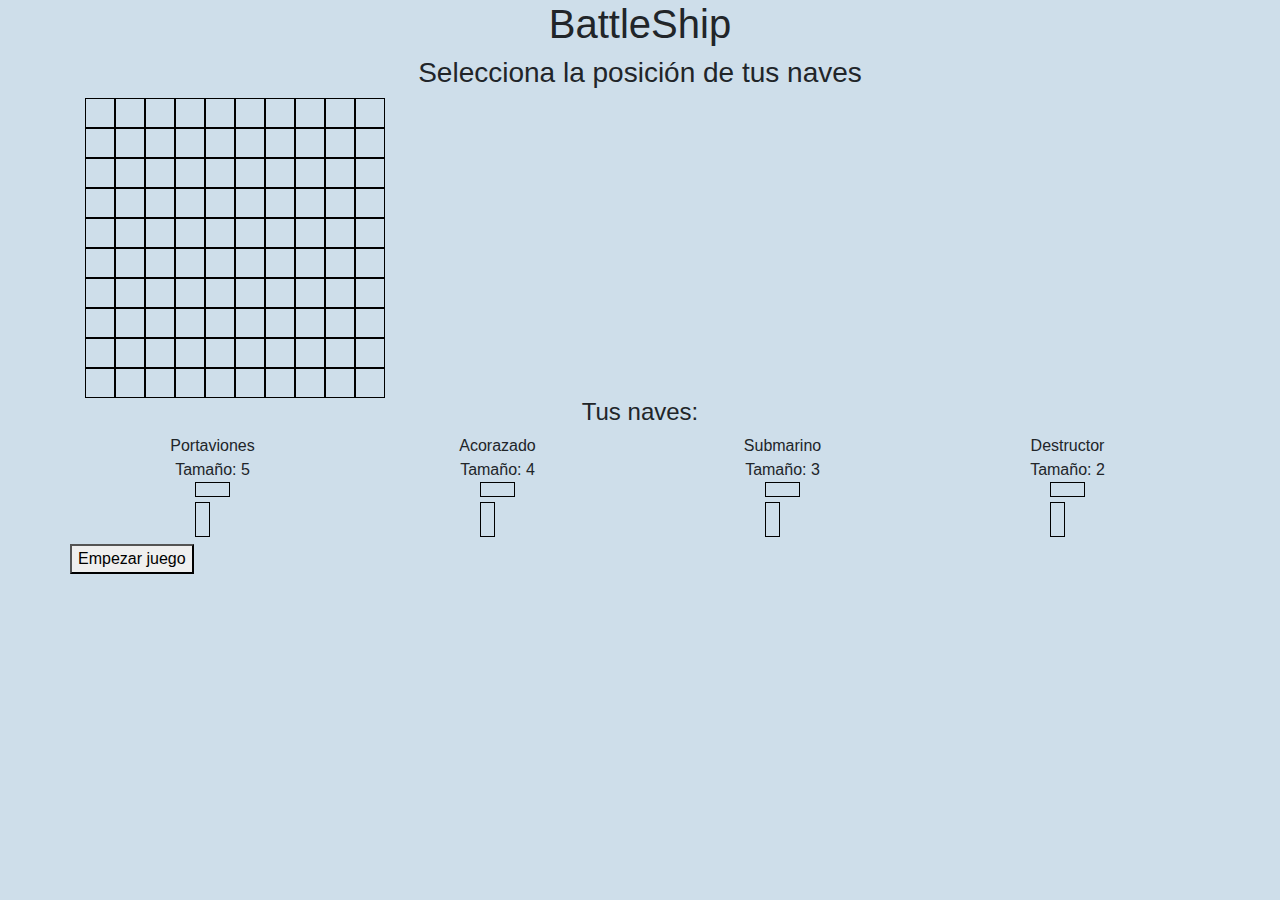
<file: UNIDAD 1/batalla naval/index.html>
<!DOCTYPE html>
<html>
    <head>
        <meta charset="UTF-8">
        <link rel="stylesheet" href="https://stackpath.bootstrapcdn.com/bootstrap/4.3.1/css/bootstrap.min.css" integrity="sha384-ggOyR0iXCbMQv3Xipma34MD+dH/1fQ784/j6cY/iJTQUOhcWr7x9JvoRxT2MZw1T" crossorigin="anonymous">
        <link rel="stylesheet" href="battle.css" type="text/css" />
        <title>BattleShip Game</title>
    </head>
    <body>
        <h1>BattleShip</h1>
        <h3>Selecciona la posición de tus naves</h3>
        <div class="container">
            <div class="row">
                <div class="col">
                    <div id="board">
                    </div>
                </div>
                <div class="col">
                    <div id="boardAttack">
                    </div>
                </div>
            </div>
            <h4>Tus naves:</h4>
            <div id="ships" class="row">
                <div class="col"> 
                    <div>
                        <span>Portaviones</span></br>
                        <span>Tamaño: 5</span>
                    </div>
                    <div class="position"></div>
                </div>
                <div class="col"> 
                    <div>
                        <span>Acorazado</span></br>
                        <span>Tamaño: 4</span>
                    </div>
                    <div class="position"></div>
                </div>
                <div class="col"> 
                    <div>
                        <span>Submarino</span></br>
                        <span>Tamaño: 3</span>
                    </div>
                    <div class="position"></div>
                </div>
                <div class="col"> 
                    <div>
                        <span>Destructor</span></br>
                        <span>Tamaño: 2</span>
                    </div>
                    <div class="position"></div>
                </div>           
            </div>
            <div class="row">
                <button id="button" onclick="startGame()">Empezar juego</button>
            </div>
        </div>
        <script type="text/javascript" src="battle.js"></script>
    </body>
</html>
</file>
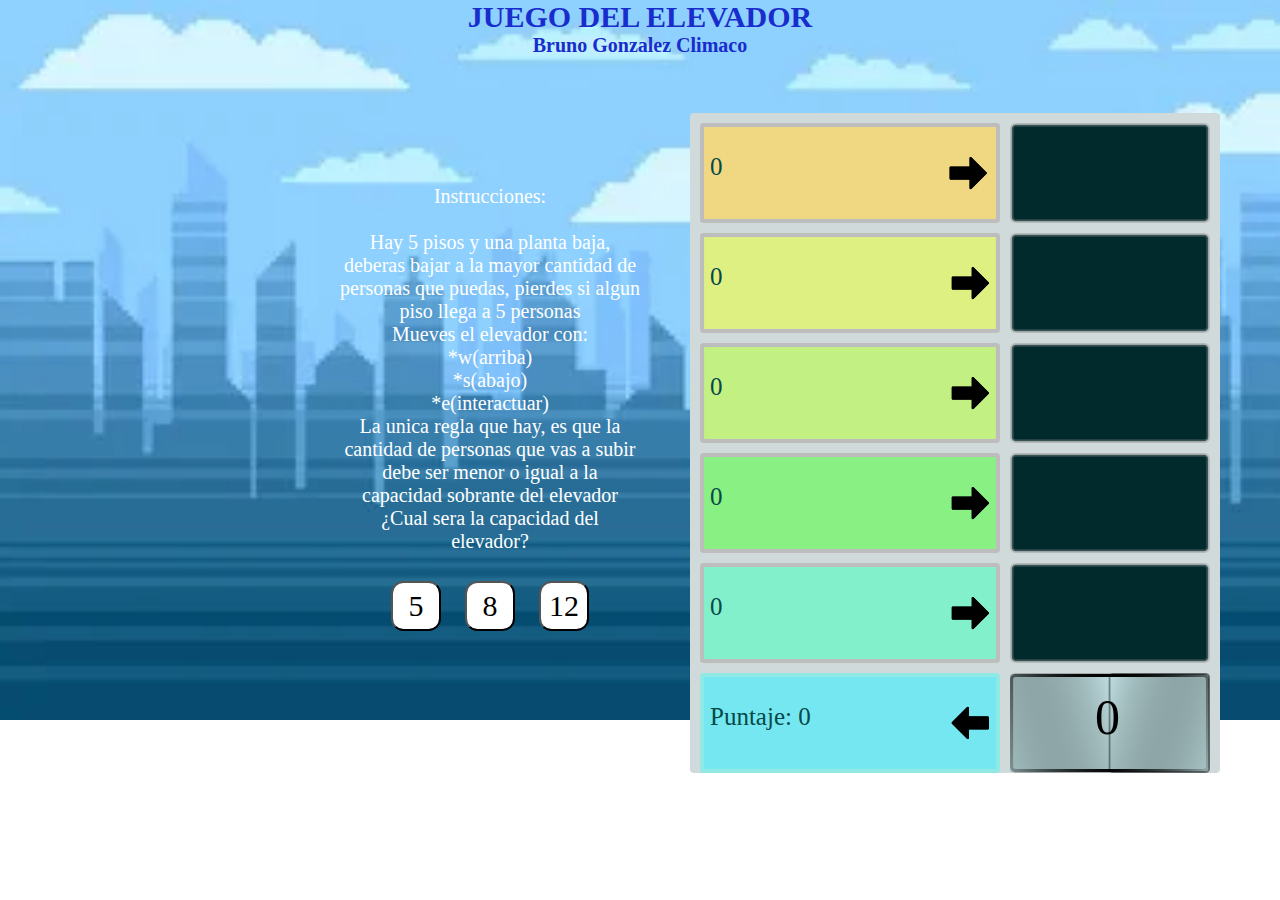
<file: UNIDAD 2/Elevador/index.html>
<!DOCTYPE html>
<html lang="en">
<head>
    <meta charset="UTF-8">
    <meta http-equiv="X-UA-Compatible" content="IE=edge">
    <meta name="viewport" content="width=device-width, initial-scale=1.0">
    <title>Elevador</title>
    <link rel="stylesheet" href="style.css">
</head>
<body>

    <h1 id="titulo">JUEGO DEL ELEVADOR</h1>
    <h1 id="sub">Bruno Gonzalez Climaco</h1>

    <main>

        <section>

            <div id="parte1">

                <span id="instrucciones">Instrucciones:<br><br>Hay 5 pisos y una planta baja, deberas bajar a la mayor cantidad de personas que puedas, pierdes si algun piso llega a 5 personas<br>Mueves el elevador con:<br> *w(arriba)<br>*s(abajo)<br>*e(interactuar)<br>La unica regla que hay, es que la cantidad de personas que vas a subir debe ser menor o igual a la capacidad sobrante del elevador<br>¿Cual sera la capacidad del elevador?<br></span>
                <br>
                <button id="btn1" class="btn">5</button>
                <button id="btn2" class="btn">8</button>
                <button id="btn3" class="btn">12</button>

            </div>

        </section>

        <section>

            <br>
            <br>

            <div class="elevador">

                <div id="piso5"><span class="cant" id="p5">0</span></div>
                <div id="piso4"><span class="cant" id="p4">0</span></div>
                <div id="piso3"><span class="cant" id="p3">0</span></div>
                <div id="piso2"><span class="cant" id="p2">0</span></div>
                <div id="piso1"><span class="cant" id="p1">0</span></div>
                <div id="piso0"><span class="cant" id="p0">Puntaje: 0</span></div>
                <div id="e"><span id="cap">0</span></div>

            </div>

        </section>

        <script src="main.js"></script>

    </main>
    
</body>
</html>
</file>
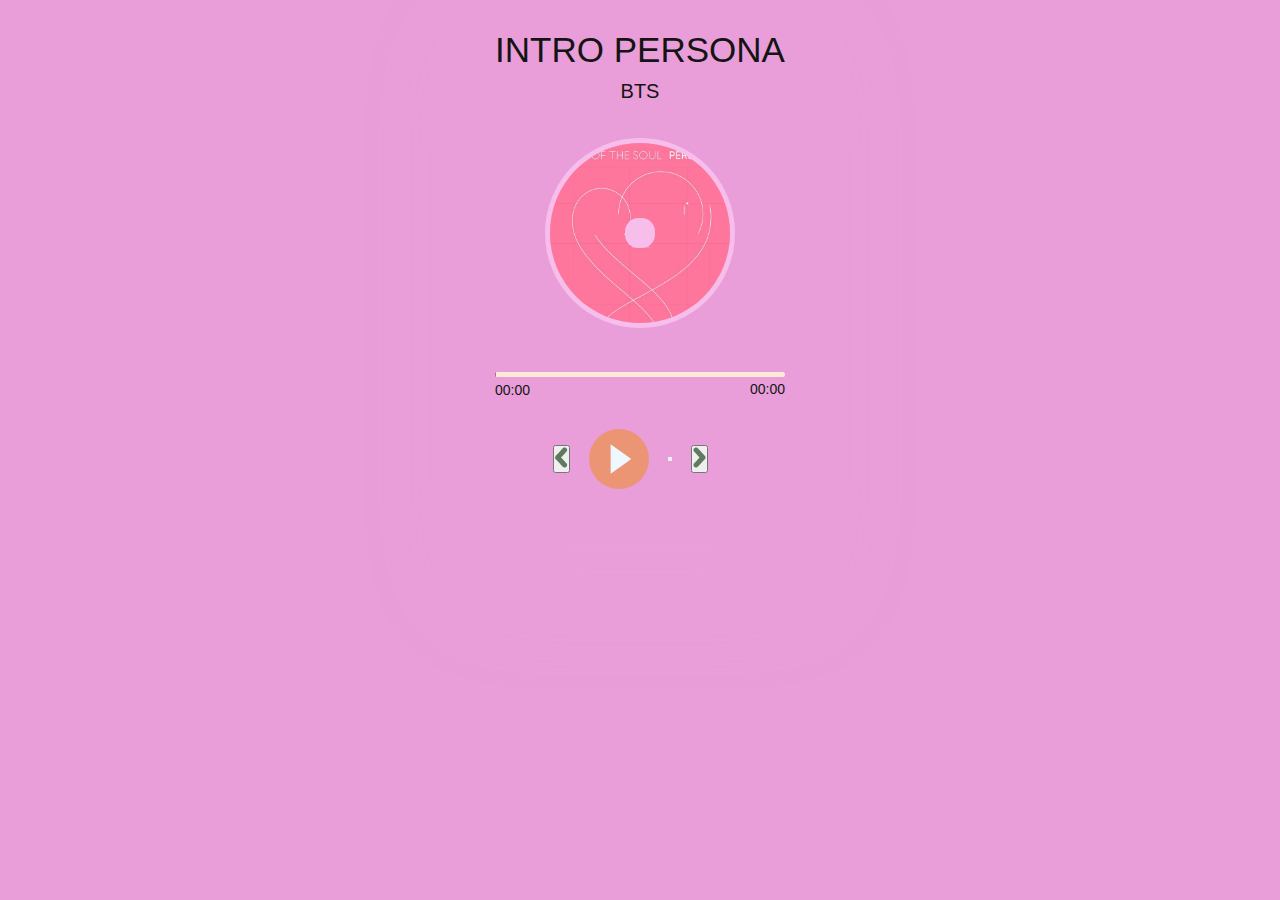
<file: UNIDAD 2/rocolaa/index.html>
<!DOCTYPE html>
<html lang="en">
<head>
    <meta charset="UTF-8">
    <meta http-equiv="X-UA-Compatible" content="IE=edge">
    <meta name="viewport" content="width=device-width, initial-scale=1.0">
    <title>ROCOLA</title>
    <link rel="stylesheet" href="style.css">
</head>
<body>
  <div>
    <audio src="" id="audio"></audio>
    
    <div class="Rocola">
    <h1 class="Nombre"> INTRO PERSONA</h1>
    <p class="Artista">BTS</p>
    <div class="Disco "></div>

    <div class="Deslizador">
        <input type="range" value="0"  class="Busqueda">
        <span class="Tiempo">00:00</span>
        <span class="Duracion">00:00</span>
    </div>

    <div class="Controles">
        <button class="Atras boton"><img src="img/cambiar.png" alt=""></button>
        <button class="Play pause">
            <span></span>
            <span></span>
            <button>
            <button class="Delante boton"><img src="img/cambiar1.png" alt=""></button>
        <div>

    </div>
    <script src="data.js"></script>
    <script src="app.js"></script>


    
</body>
</html>
</file>
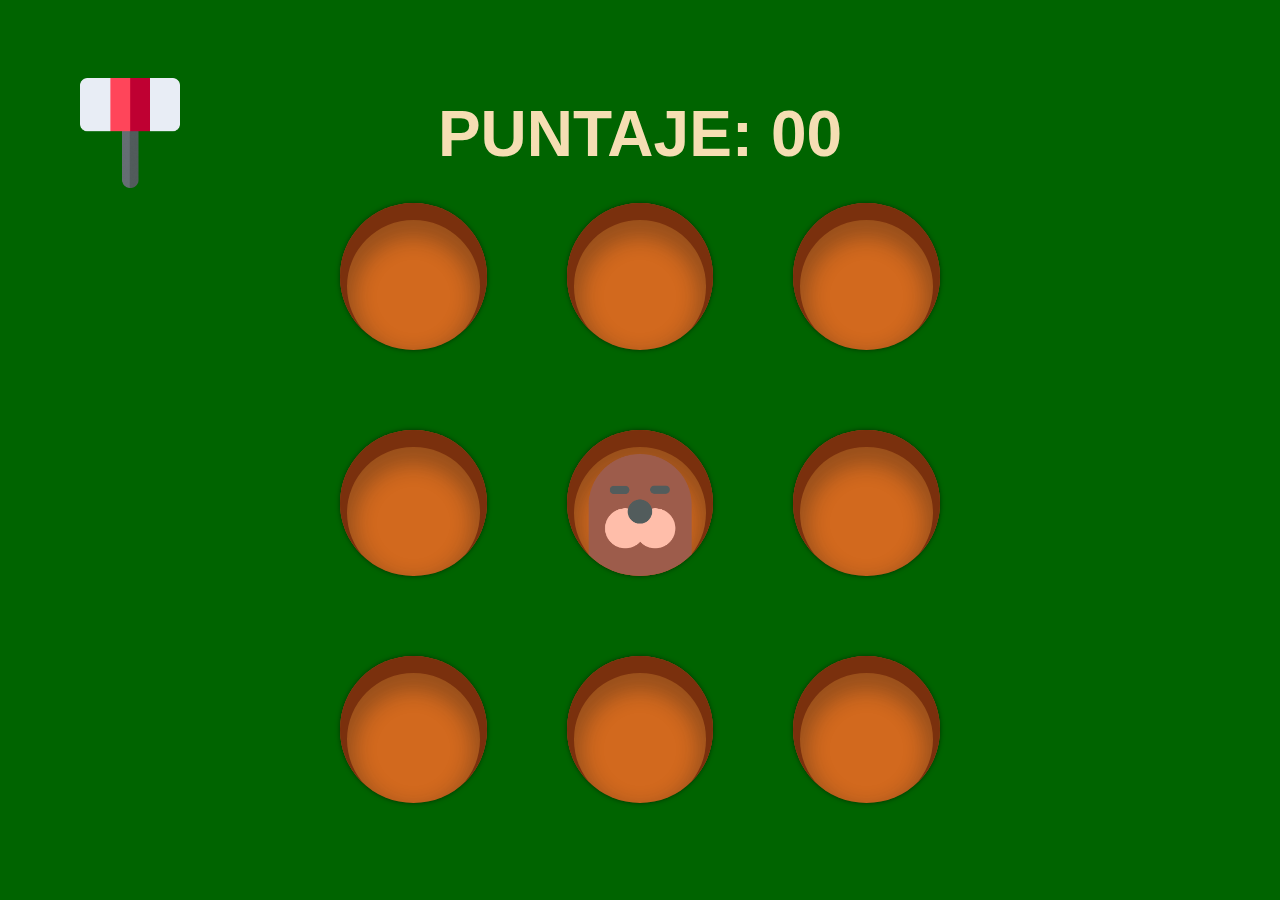
<file: UNIDAD 2/topos/index.html>
<!DOCTYPE html>
<html lang="en">
<head>
    <meta charset="UTF-8">
    <meta http-equiv="X-UA-Compatible" content="IE=edge">
    <meta name="viewport" content="width=device-width, initial-scale=1.0">
    <link rel="stylesheet" href="style.css">
    <title>TOPOS</title>
</head>
<body>
    <h1 class="puntaje">PUNTAJE: <span>00</span></h1>
    <div class="casilla">
        <div class="hoyo"></div>
        <div class="hoyo"></div>
        <div class="hoyo"></div>
        <div class="hoyo"></div>
        <div class="hoyo"></div>
        <div class="hoyo"></div>
        <div class="hoyo"></div>
        <div class="hoyo"></div>
        <div class="hoyo"></div>
    </div>
    <div class="cursor"></div>

    <script src="app.js"></script>
</body>
</html>
</file>
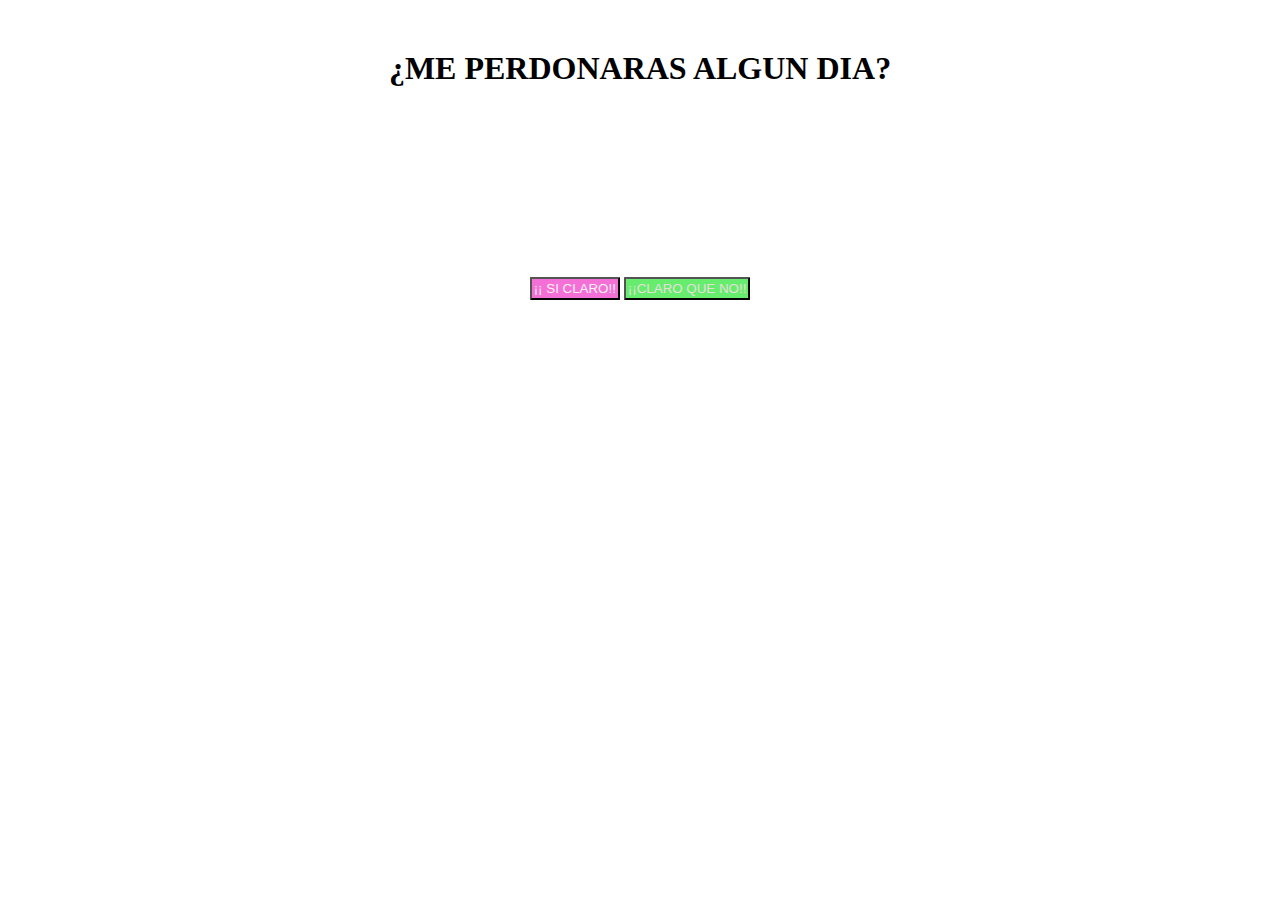
<file: UNIDAD 1/novia/Untitled-1.html>
<!DOCTYPE html>
<html lang="en">
<head>
    <meta charset="UTF-8">
    <meta http-equiv="X-UA-Compatible" content="IE=edge">
    <meta name="viewport" content="width=device-width, initial-scale=1.0">
    <title> ¿ME PERDONAS?</title>
</head>
<body>
    <div style="text-align: center; margin-top: 50px;">
        <h1>¿ME PERDONARAS ALGUN DIA?</h1> 
        <!-- estilos para los rectangulos-->
        <div style="text-align: center; margin-top: 15%;">
            <button id="boton-aceptar" style="background-color: #f35cd2e0; color: rgb(248, 241, 241); border-radius: 1px; padding: 2px;">¡¡ SI CLARO!!</button>
            <button id="boton-cancelar" style="background-color: #48e950d5; color: rgb(230, 222, 222); border-radius: 1px; padding: 2px;">¡¡CLARO QUE NO!!</button>
            
        </div>    
    </body>
    <script>
    
        var contador = 0;
        var botonAceptar = document.getElementById('boton-aceptar');
        var botonCancelar = document.getElementById('boton-cancelar');
        var botonTalvez = document.getElementById('boton-talvez');
        //  click del botón aceptar
        botonAceptar.addEventListener('click', function() {
            // Redireccionamos a la página de confirmación
            aceptar();
        });
        // mover el botón cancelar al poner el mouse encima
        botonCancelar.addEventListener('mouseover', function() {
            // Redireccionamos a la página de confirmación
            cancelar();
        });
    
        /*
        * Mandar alerta
        */
        function aceptar() {
            alert('GRACIAS');
        }
    
        /*
        * Mover el botón cancelar a cualquier lugar de la página
        */
        function cancelar() {
            // -- Resolución de la pantalla 
            let x = window.innerWidth - botonCancelar.offsetWidth;
            let y = window.innerHeight - botonCancelar.offsetHeight;
            // -- número aleatorio entre 0 y la resolución de la pantalla   
            let aleatorioX = Math.floor(Math.random() * x);
            let aleatorioY = Math.floor(Math.random() * y);
    
            botonCancelar.style.position = 'absolute';
            botonCancelar.style.top = aleatorioY + 'px';
            botonCancelar.style.left = aleatorioX + 'px';
            // -- llamar a función de alerta
            mostrarAlerta();
        }
        /*
        * Mandar alerta
        */
        function mostrarAlerta() {
            contador++;
            if(contador == 8) {
                alert('ANDALE DI QUE SI ME PERDONAS');
                contador++;
            }     
        }
    </script>
    </html> 
</body>
</html>
</file>
<file: UNIDAD 1/batalla naval/battle.css>
body{
    background-color: #CEDEEA;
    text-align: center;
}
#board{
    width: 300px;
    height: 300px;
}
.myRow{
    width: 300px;
    height: 30px;
}
.grid{
    width: 30px;
    height: 30px;
    border: black 0.5px solid;
    display: inline-block
}
.position{
    display: inline-block;
}
.horizontal{
    width: 35px;
    height: 15px;
    border: black 0.5px solid;
}
.vertical{
    width: 15px;
    height: 35px;
    border: black 0.5px solid;
    margin-top: 5px;
}
.selected{
    background-color: blue;
}
.hit{
    background-color: red;
}
.miss{
    background-color: gray;
}
</file>
<file: UNIDAD 2/Elevador/style.css>
*{
    margin: 0;
    padding: 0;
}
body{
    background-image: url(img/f.gif);
    background-size: cover;
    background-repeat: no-repeat;
}

main{
    border: 1px;
    width: 700px;
    margin: 10px auto 50px;
    display: flex;
    align-items: center;

}

#parte1{
    position: absolute;
    width: 300px;
    height: 500px;
    margin-top: 100px;
    margin-left: 50px;
    text-align: center;
}
#titulo{
    text-align: center;
    font-family: cursive;
    font-size: 30px;
    color: rgb(24, 45, 204);
}
#sub{
    text-align: center;
    font-size: 20px;
    color: rgb(24, 45, 204);
}
#instrucciones{
    font-family: cursive;
    font-size: 20px;
    color: rgb(255, 255, 255);
}
.btn{
    width: 50px;
    height: 50px;
    font-family: cursive;
    font-size: 30px;
    border-radius: 25%;
    background: white;
    margin: 10px;
}
.elevador{
    position: absolute;
    width: 530px;
    height: 660px;
    margin-top: 10px;
    margin-left: 400px;
    background-image: url(img/edi.png);
}
#e{
    position: absolute;
    margin-top: 560px;
    margin-left: 320px;
    background-image: url(img/elev.png);
    height: 100px;
    width: 200px;
}
#cap{
    margin-top: 15px;
    margin-left: 85px;
    font-size: 50px;
    font-family: cursive;
    position: absolute;
}
#piso5{
    margin-top: 10px;
    margin-left: 10px;
    position: absolute;
    color: rgb(5, 72, 72);
    height: 100px;
    width: 240px;
}
#piso4{
    margin-top: 120px;
    margin-left: 10px;
    position: absolute;
    color: rgb(5, 72, 72);
    height: 100px;
    width: 240px;
}
#piso3{
    margin-top: 230px;
    margin-left: 10px;
    position: absolute;
    color: rgb(5, 72, 72);
    height: 100px;
    width: 240px;
}
#piso2{
    margin-top: 340px;
    margin-left: 10px;
    position: absolute;
    color: rgb(5, 72, 72);
    height: 100px;
    width: 240px;
}
#piso1{
    margin-top: 450px;
    margin-left: 10px;
    position: absolute;
    color: rgb(5, 72, 72);
    height: 100px;
    width: 240px;
}
#piso0{
    margin-top: 560px;
    margin-left: 10px;
    position: absolute;
    color: rgb(5, 72, 72);
    height: 100px;
    width: 240px;
}
.cant{
    position: relative;
    top: 30px;
    left: 10px;
    font-size: 25px;
    font-family: cursive;
}
</file>
<file: UNIDAD 2/rocolaa/style.css>
*{
    margin: 0;
    padding: 0;
    box-sizing: border-box;
}

body{
    width: 100%;
    height: 100%;
    display: flex;
    justify-content: center;
    align-items: center;
    background-color: rgb(233, 158, 217);
    font-family: 'roboto' , sans-serif;

}
.Rocola{
    width: 350px;
    height: 550px;
    border-radius: 20px;
    background-color: rgba(233, 158, 217, 0.897);
    box-shadow: 0 40px 100px rgba(233, 158, 217, 0.897);
    padding: 30px;
    overflow: hidden;
    color: rgb(20, 20, 20);
}

.Nombre,
.Artista{
    text-align: center;
    text-transform: capitalize;

}

.Nombre{
    font-size: 35px;
    font-weight: 500;
    margin-bottom: 10px;
}

.Artista{
   font-size: 20px;
}

.Disco{
    position: relative;
    display: block;
    margin: 40px auto;
    width: 180px;
    height: 180px;
    border-radius: 50%;
    background-image: url('img/persona.jpg');
    background-size: cover;
    box-shadow: 0 0 0 5px rgb(247, 190, 236);
    animation: rotate 20s linear infinite;
    animation-play-state: paused;
}

.Disco.play{
    animation-play-state: running;
  
}

.Disco::before{
    content: '';
    position: absolute;
    top: 50%;
    left: 50%;
    transform: translate(-50%, -50%);
    width: 30px;
    height: 30px;
    border-radius: 45%;
    background: rgb(247, 190, 236);
}

.Deslizador{
    width: 100%;
    position: relative;
}

.Busqueda{
    -webkit-appearance: none;
    width: 100%;
    height: 5px;
    border-radius: 10px;
    background-color: antiquewhite;
    overflow: hidden;
    cursor: pointer;
}

.Busqueda::-webkit-slider-thumb{
    -webkit-appearance: none;
    width: 1px;
    height: 20px;
    background-color: rgb(163, 132, 92);
    box-shadow: -400px 0 0 400px rebeccapurple;
}

.Tiempo,
.Duracion{
    font-size: 14px;
}

.Duracion{
    position: absolute;
    right: 0;
}

.Controles{
    width: 60%;
    display: flex;
    justify-content: space-between;
    align-items: center;
    margin: auto;
    margin-top: 30px;
}

.Play{
    position: relative;
    width: 60px;
    height: 60px;
    border-radius: 50%;
    background-color: rgb(235, 149, 117);
    cursor: pointer;
    border: rgb(235, 149, 117);
}

.Play span{
    position: absolute;
    top: 50%;
    left: 25%;
    transform: translateY(-50%);
    width: 10px;
    height: 30px;
    border-radius: 2px;
    background-color: aliceblue;
    transition: .5s;
    clip-path: polygon(0 0, 100% 1%, 100% 100%, 0% 100%);
}

.Play span:nth-child(2){
    left: 55%;
    transform-origin: center;
}

.Play.pause span:nth-child(2){
    transform: translateY(-50%) scaleY(0);
}

.Play.pause span:nth-child(1){
    width: 35%;
    left: 53%;
    transform: translate(-50%, -50%);
    border-radius: 0;
    clip-path: polygon(0 0, 100% 50%, 100% 50%, 0% 100%);
}

.Play.pause{
    animation: pulse 2s linear infinite;
}

@keyframes pulse{
    0%{
        box-shadow: 0;
    }
    50%{
        box-shadow: 0 0 0 5px rgb(163, 132, 92); 
    }
    100%{
        box-shadow: 0 0 0 5px rgb(221, 179, 124);
    }
}

.Boton{
    width: 40px;
    height: 40px;
    background:rgb(233, 158, 217) ;
    border-radius: 50%;
    display: flex;
    justify-content: center;
    align-items: center;
    border: none;
    cursor: pointer;
}

@keyframes rotate{
    0%{
        transform: rotate(0);
    }
    100%{
        transform: rotate(360deg);
    }
}
</file>
<file: UNIDAD 2/topos/style.css>
*{
    margin: 0;
    padding: 0;
}
html, body{
    height: 100%;
}
body{
    font-family: Arial, Helvetica, sans-serif;
    background-color: darkgreen;
    color: wheat;
    display: flex;
    flex-direction: column;
    justify-content: center;
    align-items: center;
    overflow: hidden;
}
.puntaje{
    font-size: 4em;
    margin-bottom: .5em;
}
.casilla{
    height: 600px;
    width: 600px;
    display: grid;
    grid-template-columns: repeat(3, 1fr);
    grid-template-rows: repeat(3, 1fr);
    gap: 80px;
}
.hoyo{
    background-color: chocolate;
    border-radius: 50%;
    box-shadow: inset 0 10px 0 7px rgb(122, 48, 13),
                inset 0 20px 20px 15px rgba(24, 23, 23, 0.3),
                0 0 5px rgba(0, 0, 0, .5);
    position: relative;
    overflow: hidden;
}
.hoyo .topo{
    width: 70%;
    position: absolute;
    left: 50%;
    transform: translateX(-50%);
    bottom: 0;
    animation: rise .3s ease-out;
}
@keyframes rise {
    0%{
        transform: translateX(-50%) translateY(100%);
    }
    100%{
        transform: translateX(-50%) translateY(0);
    }
}

.cursor{
    height: 110px;
    width: 100px;
    position: absolute;
    top: 100px;
    left: 100px;
    background-image: url('img/martillo.png');
    background-size: 100% 100%;
    transform: translate(-20%, -20%);
    transition: transform .1s;
    pointer-events: none;
}
.cursor.active{
    transform: translate(-20%, -20%) rotate(-45deg);
}
</file>
